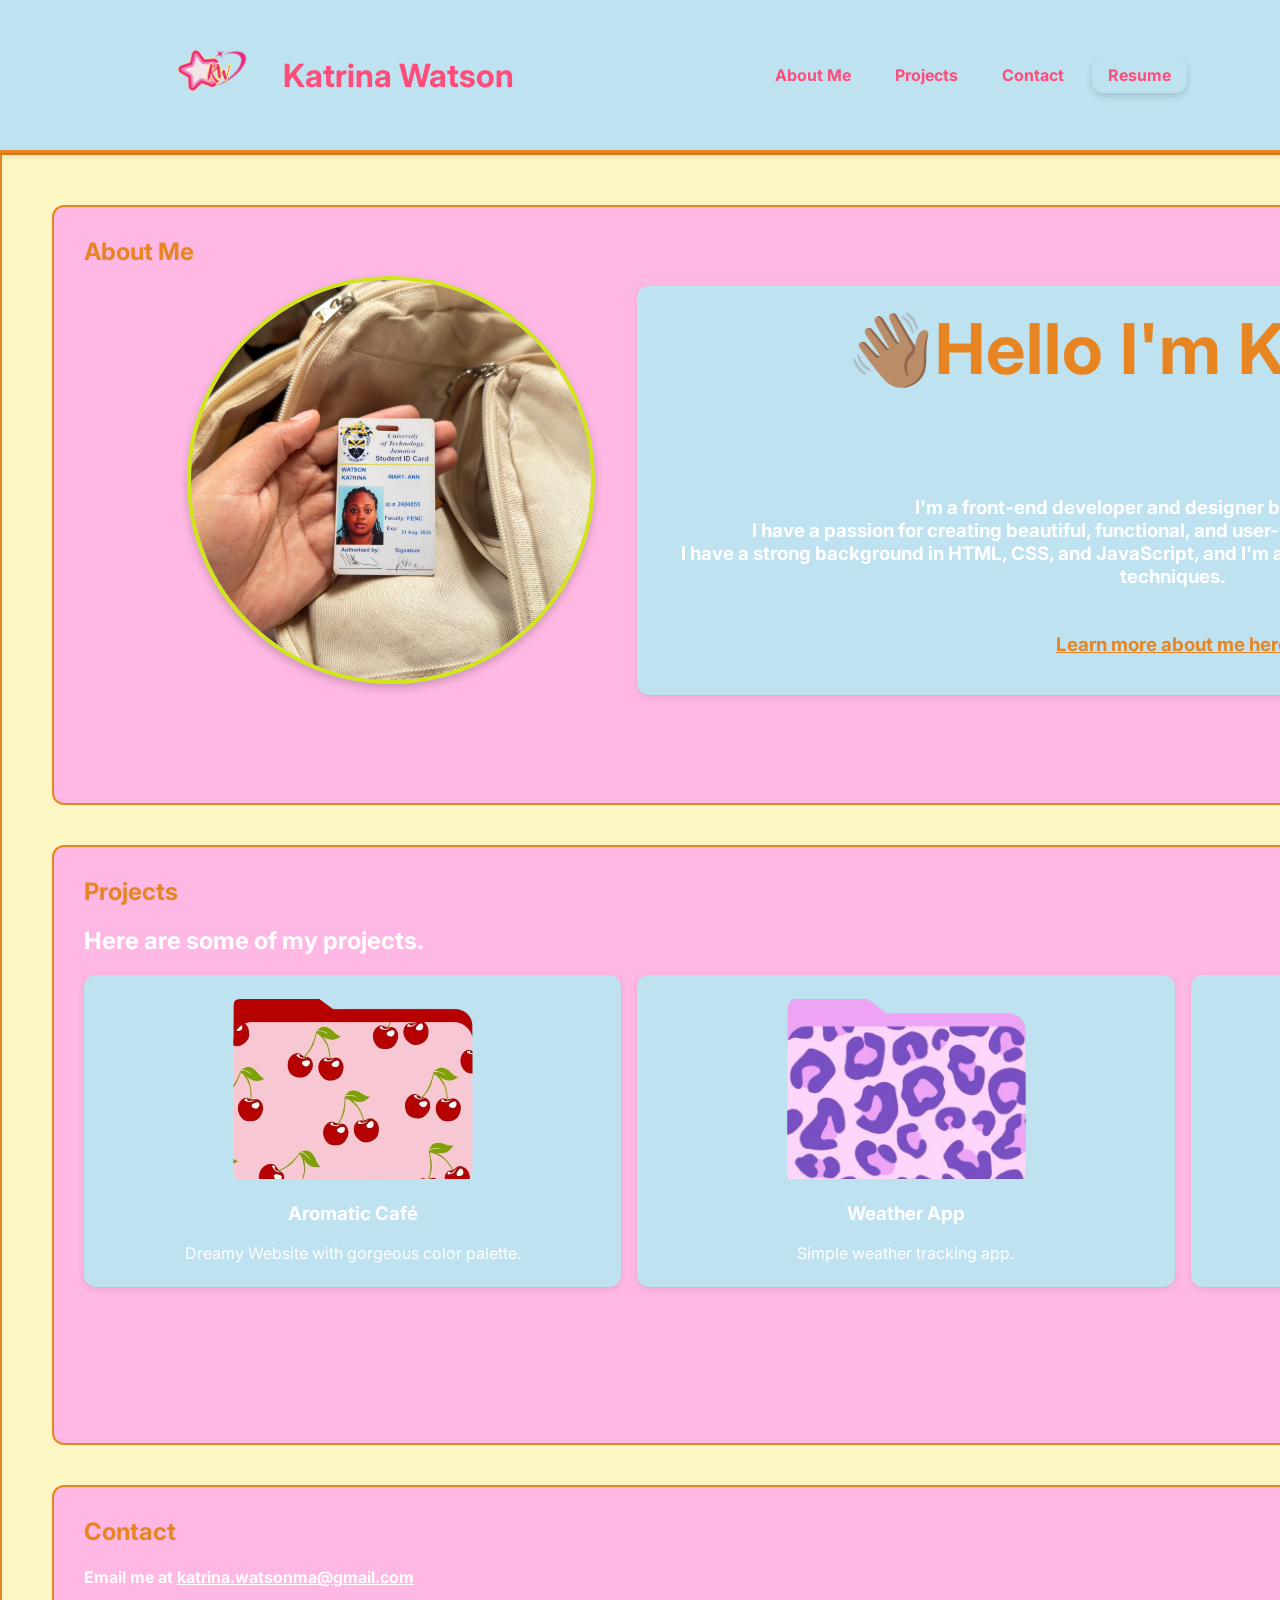
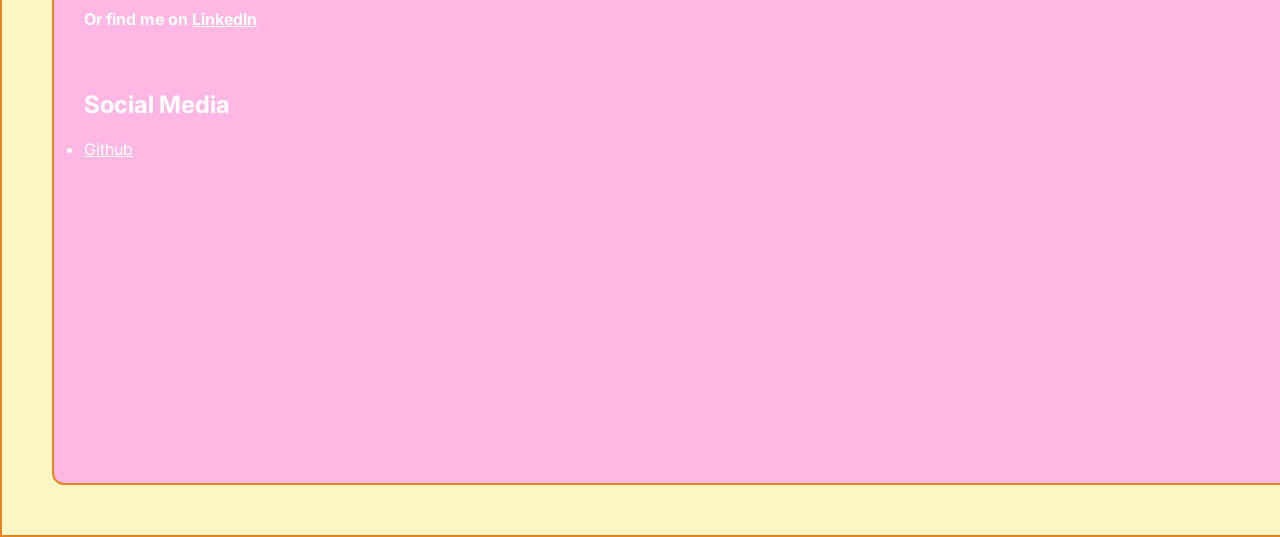
<file: codes/index.html>
<!DOCTYPE html>
    <html lang="en">
    <head>
        <meta charset="UTF-8">
        <meta name="viewport" content="width=device-width, initial-scale=1.0">
        <title>Katrina Watson Portfolio</title>
        <!-- Link to CSS -->
        <link rel="stylesheet" href="style.css">
        <link rel="stylesheet" href="about_me.html">

        <!-- Link to Google Fonts -->
        <link rel="preconnect" href="https://fonts.googleapis.com">
        <link rel="preconnect" href="https://fonts.gstatic.com" crossorigin>
        <link href="https://fonts.googleapis.com/css2?family=Inter:ital,opsz,wght@0,14..32,100..900;1,14..32,100..900&family=Ultra&display=swap" rel="stylesheet"> 

    </head> 
    <body>
        <!-- Navigation -->
        <nav class="navbar">
            <div class="logo">
                <img src="assets/KW.png" alt="logo">
            </div>
            <ul class="nav-tabs">
                <li><a href="#about" class="tab">About Me</a></li>
                <li><a href="#projects" class="tab">Projects</a></li>
                <li><a href="#contact" class="tab">Contact</a></li>
                <li>
                <a href="assets/Katrina_RESUME.pdf" target="_blank" class="resume">Resume</a>
                </li>
            </ul>
        </nav>

        <main>
            <div class="container">
                <div class="content"> 
                    <section id="about">
                        <h1>About Me</h1>
                            <a href="./about_me.html"></a>
                            <aside>
                                <div class="portfolio-img">
                                    <a href="mailto:katrina.watsonma@gmail.com?subject=IA Portfolio Grade and Feedback">
                                        <img src="assets/IMG_2188.JPG" alt="Portfolio Picture">
                                    </a>
                                </div>
                            </aside>

                            <article>
                                <div class="title">
                                    <h1>👋🏽Hello I'm Katrina!</h1>
                                </div>
                                <br>
                                &nbsp;
                                <h3>I'm a front-end developer and designer based in Jamaica. <br>
                                    I have a passion for creating beautiful, functional, and user-friendly websites and applications.<br>
                                    I have a strong background in HTML, CSS, and JavaScript, and I'm always eager to learn new technologies and techniques.
                                </h3>
                                <div class="link">
                                    <a href="about_me.html"><h3>Learn more about me here</h3></a>
                                </div>
                            </article>
                    </section>

                    <section id="projects">
                    <h1>Projects</h1>
                    <h2>Here are some of my projects.</h2>
                    <ul class="card-list">
                        <li class="card">
                            <a href="https://github.com/katrinax2/Graded_Lab1_2404855">
                               <img src="assets/cherry-fol.png" alt="project" class="card-img">
                            </a>
                            <h3 class="card-title">Aromatic Café</h3> 
                            <p class="card-text">Dreamy Website with gorgeous color palette.</p>
                        </li>
                        <li class="card">
                            <a href="https://github.com/katrinax2/Weather">
                                <img src="assets/print-fol.png" alt="project2" class="card-img">
                            </a>
                            <h3 class="card-title">Weather App</h3>
                            <p class="card-text">Simple weather tracking app.</p>
                        </li>
                        <li class="card">
                            <a href="https://github.com/katrinax2/sb-Lab1">
                                <img src="assets/f3.png" alt="project3" class="card-img">
                            </a>
                            <h3 class="card-title">Lab 1</h3>
                            <p class="card-text">Assignment 1</p>
                        </li>
                    </ul>
                    </section>
                    <section id="contact">
                                    <h1>Contact</h1>
                                    <h4>Email me at <a href="mailto:katrina.watsonma@gmail.com">katrina.watsonma@gmail.com</a></h4>
                                    <h4>Or find me on <a href="https://www.linkedin.com/in/katrina-watson-291094349/" target="_blank">LinkedIn</a></h4>
                                    &nbsp;
                                    &nbsp;
                                    &nbsp;
                                    <h2>Social Media</h2>
                                    <ul class="socials">
                                        <li><a href="https://www.instagram.com/katrina.watsonma/" target="_blank">Github</a></li>
                                    </ul>
                    </section>    
                </div>
            </div>
        </main>
    </body>
</html>
</file>
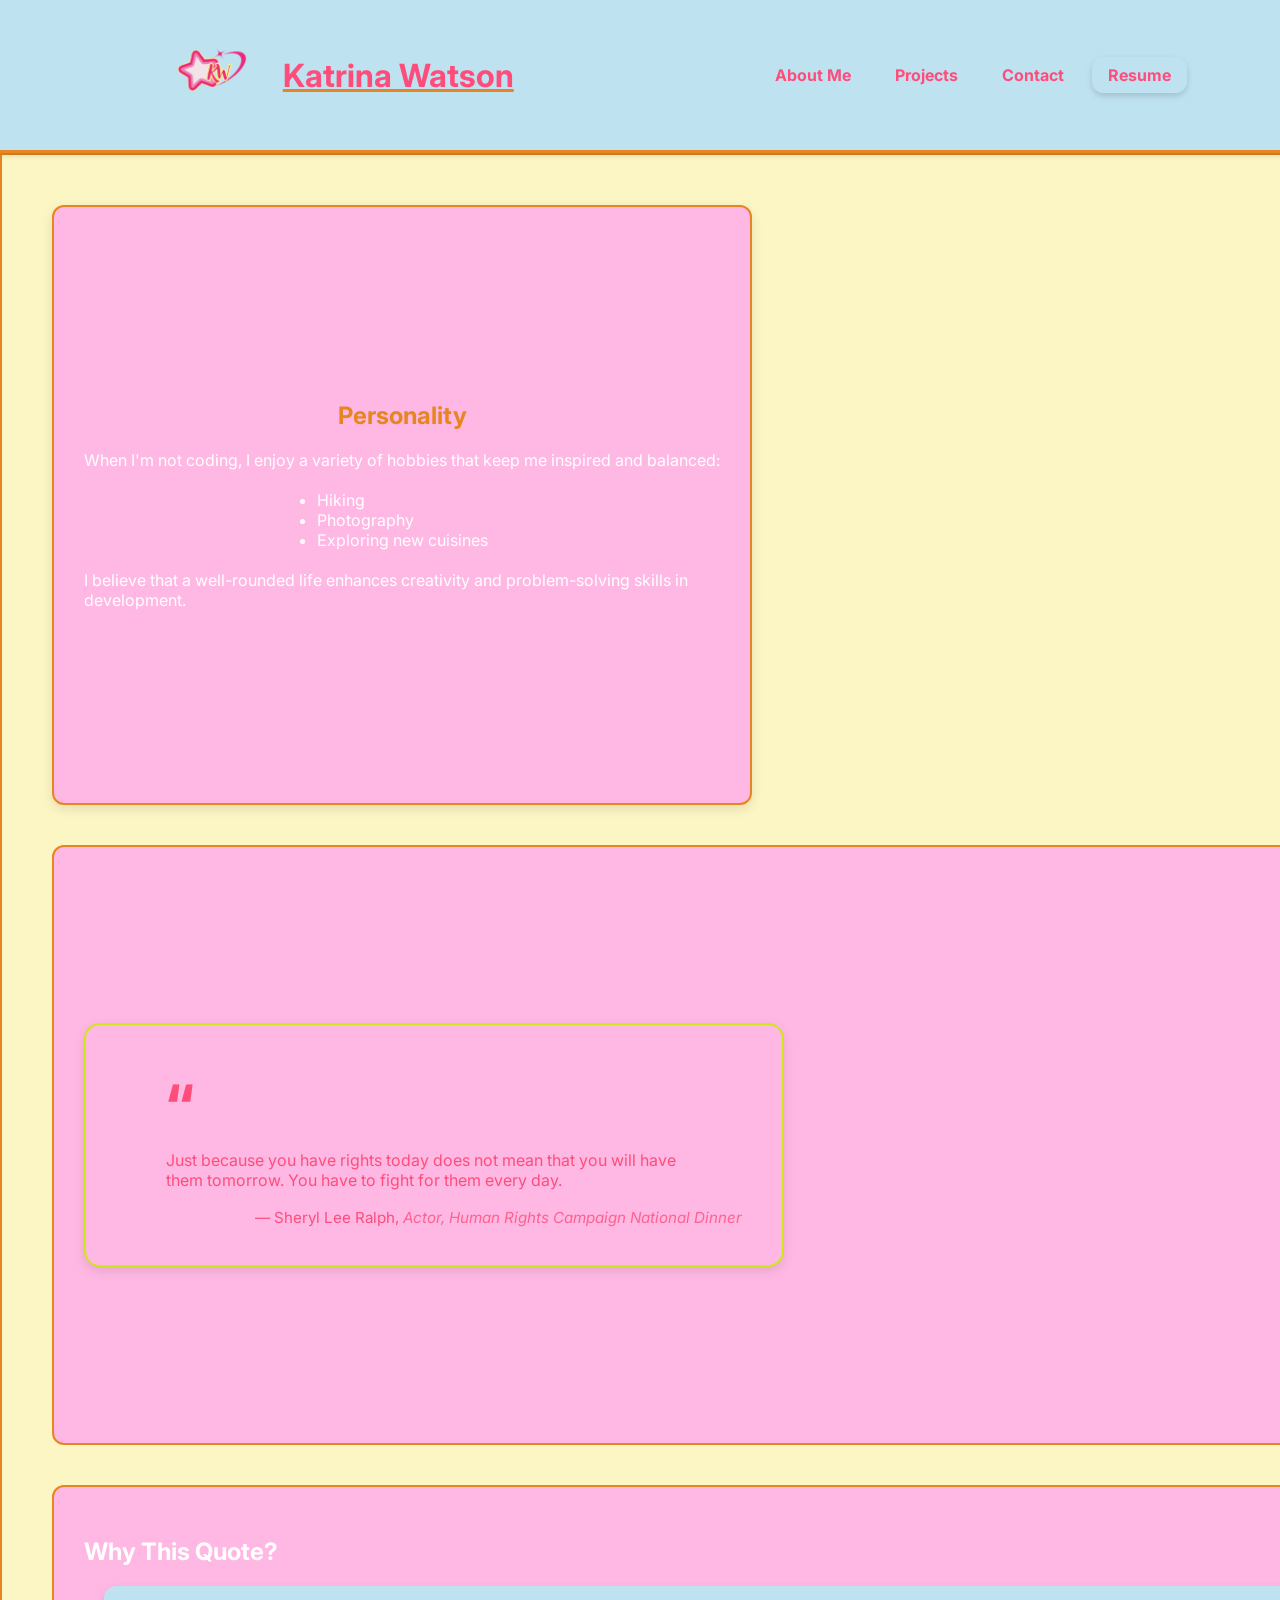
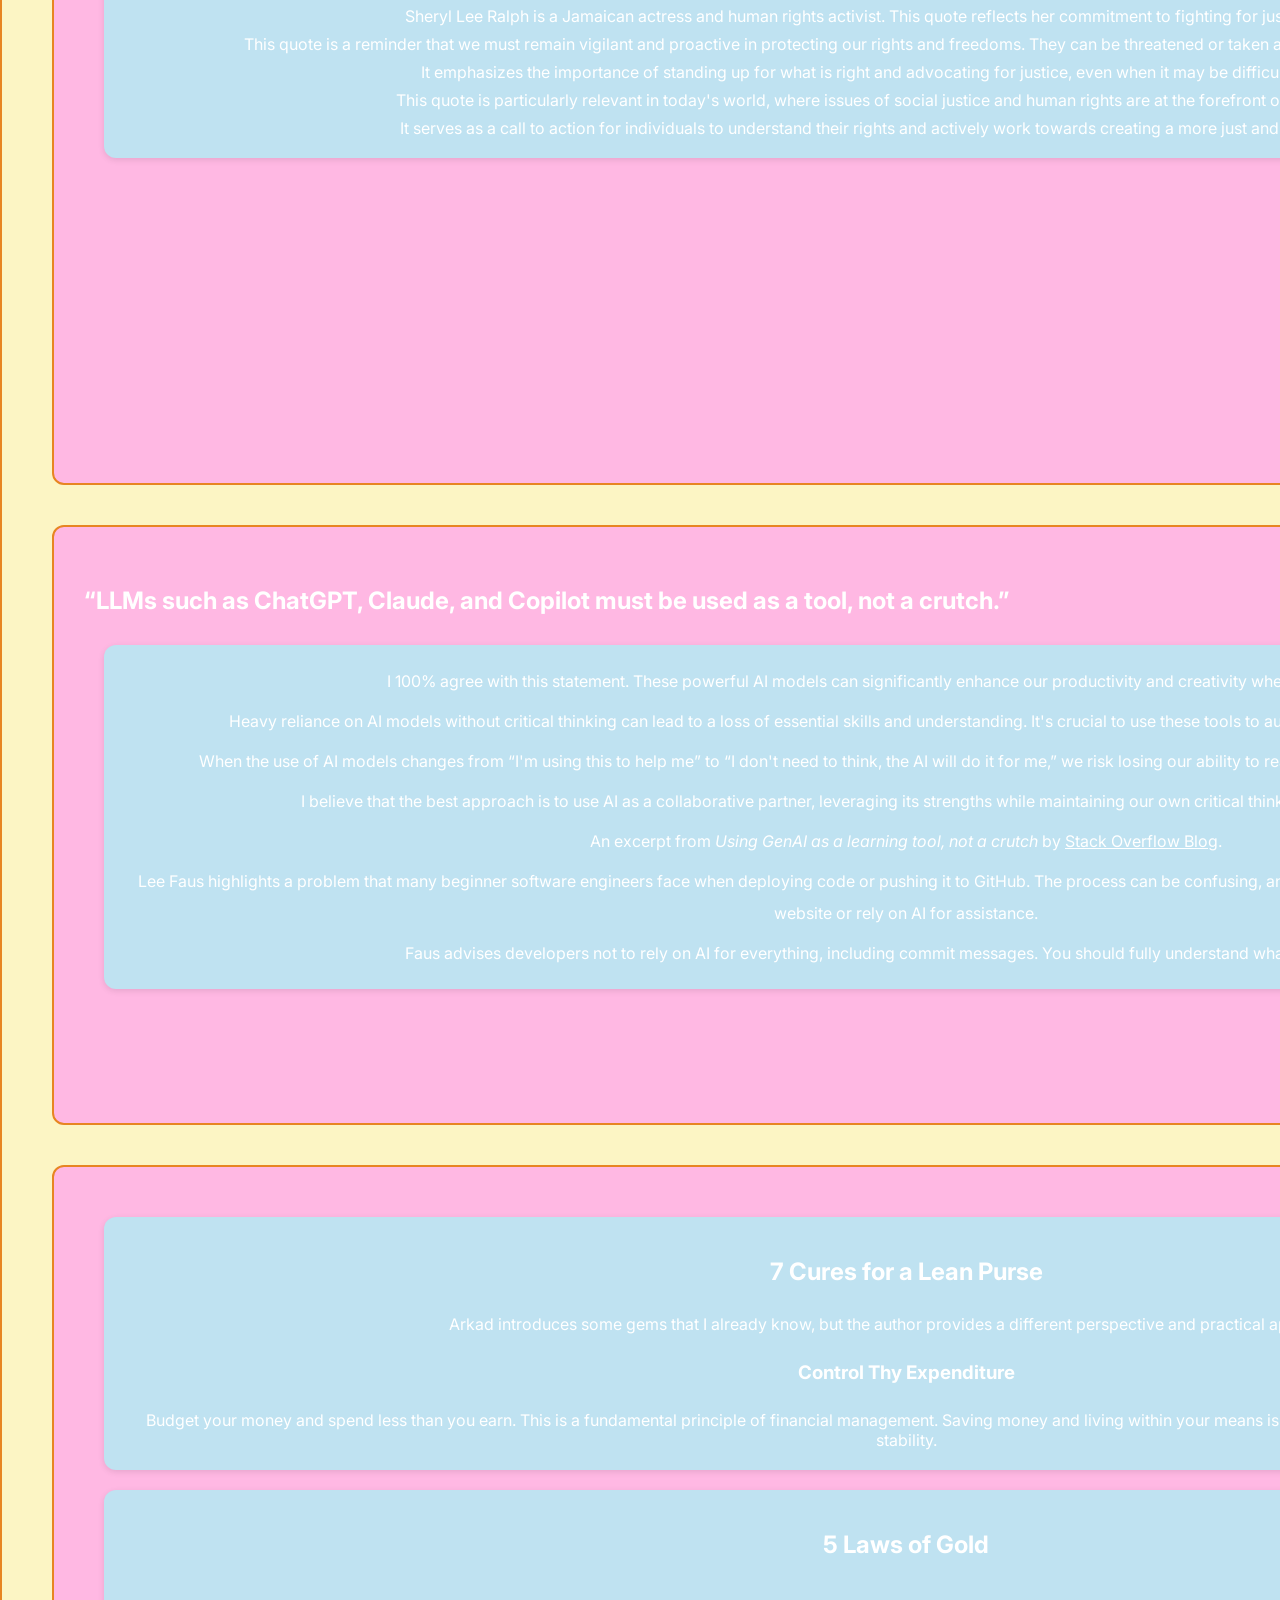
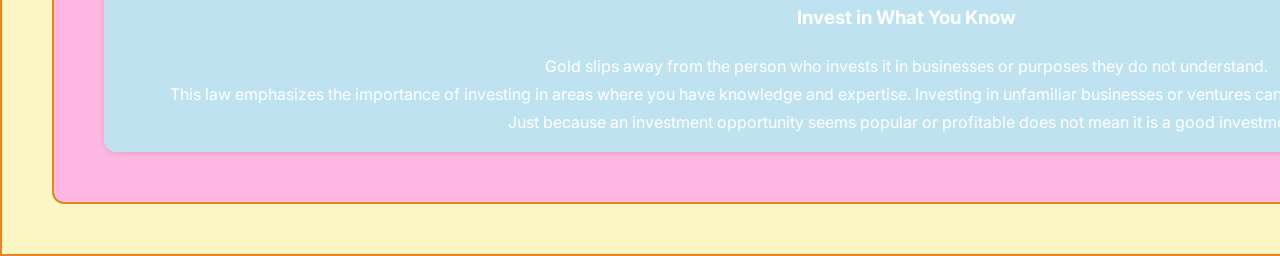
<file: codes/about_me.html>
<!doctype html>
<html lang="en">
<head>
    <meta charset="utf-8">
    <meta name="viewport" content="width=device-width, initial-scale=1">
    <title>About Me | Katrina Watson</title>
    <link rel="preconnect" href="https://fonts.googleapis.com">
    <link rel="preconnect" href="https://fonts.gstatic.com" crossorigin>
    <link href="https://fonts.googleapis.com/css2?family=Inter:ital,opsz,wght@0,14..32,100..900;1,14..32,100..900&family=Ultra&display=swap" rel="stylesheet">
    <link rel="stylesheet" href="./style.css">
</head>
<body>
    <header class="navbar">
        <a class="logo" href="index.html" aria-label="Katrina Watson home">
            <img src="assets/KW.png" alt="Katrina Watson logo">
        </a>
        <nav aria-label="Main navigation">
            <ul class="nav-tabs">
                <li><a href="index.html" class="tab" aria-current="page">About Me</a></li>
                <li><a href="projects.html" class="tab">Projects</a></li>
                <li><a href="contact.html" class="tab">Contact</a></li>
                <li><a href="assets/Katrina_RESUME.pdf" target="_blank" class="resume">Resume</a></li>
            </ul>
        </nav>
    </header>

    <main class="container">
        <div class="content">
            <section class="hobbies">
                <h1 id="personality-heading">Personality</h1>
                <p>When I'm not coding, I enjoy a variety of hobbies that keep me inspired and balanced:</p>
                <ul>
                    <li>Hiking</li>
                    <li>Photography</li>
                    <li>Exploring new cuisines</li>
                </ul>
                <p>I believe that a well-rounded life enhances creativity and problem-solving skills in development.</p>
            </section>

            <section class="quote">
                <figure class="quote-card">
                    <blockquote>
                        <p>Just because you have rights today does not mean that you will have them tomorrow. You have to fight for them every day.</p>
                    </blockquote>
                    <figcaption>— Sheryl Lee Ralph, <cite>Actor, Human Rights Campaign National Dinner</cite></figcaption>
                </figure>
            </section>

            <section class="background">
                <h2 id="quote-explanation-heading">Why This Quote?</h2>
                <article>
                    <p>Sheryl Lee Ralph is a Jamaican actress and human rights activist. This quote reflects her commitment to fighting for justice and equality.</p>
                    <p>This quote is a reminder that we must remain vigilant and proactive in protecting our rights and freedoms. They can be threatened or taken away if we do not actively defend them.</p>
                    <p>It emphasizes the importance of standing up for what is right and advocating for justice, even when it may be difficult or unpopular.</p>
                    <p>This quote is particularly relevant in today's world, where issues of social justice and human rights are at the forefront of public discourse.</p>
                    <p>It serves as a call to action for individuals to understand their rights and actively work towards creating a more just and equitable society.</p>
                </article>
            </section>

            <section class="review">
                <h2 id="ai-review-heading">“LLMs such as ChatGPT, Claude, and Copilot must be used as a tool, not a crutch.”</h2>
                <article>
                    <p>I 100% agree with this statement. These powerful AI models can significantly enhance our productivity and creativity when used responsibly.</p>
                    <p>Heavy reliance on AI models without critical thinking can lead to a loss of essential skills and understanding. It's crucial to use these tools to augment our capabilities, not replace them.</p>
                    <p>When the use of AI models changes from “I'm using this to help me” to “I don't need to think, the AI will do it for me,” we risk losing our ability to reason, analyze, and make informed decisions.</p>
                    <p>I believe that the best approach is to use AI as a collaborative partner, leveraging its strengths while maintaining our own critical thinking and problem-solving skills.</p>
                    <p>An excerpt from <cite>Using GenAI as a learning tool, not a crutch</cite> by <a href="https://stackoverflow.blog/2025/04/04/using-genai-as-a-learning-tool-not-a-crutch/" target="_blank" rel="noopener noreferrer">Stack Overflow Blog</a>.</p>
                    <p>Lee Faus highlights a problem that many beginner software engineers face when deploying code or pushing it to GitHub. The process can be confusing, and developers may be tempted to commit through the website or rely on AI for assistance.</p>
                    <p>Faus advises developers not to rely on AI for everything, including commit messages. You should fully understand what you're pushing.</p>
                </article>
            </section>

            <section class="chapter">
                <article>
                    <h2>7 Cures for a Lean Purse</h2>
                    <p>Arkad introduces some gems that I already know, but the author provides a different perspective and practical applications.</p>
                    <h3 class="highlight">Control Thy Expenditure</h3>
                    <p>Budget your money and spend less than you earn. This is a fundamental principle of financial management. Saving money and living within your means is essential for building wealth and achieving financial stability.</p>
                </article>
                <article>
                    <h2>5 Laws of Gold</h2>
                    <h3 class="highlight">Invest in What You Know</h3>
                    <p>Gold slips away from the person who invests it in businesses or purposes they do not understand.</p>
                    <p>This law emphasizes the importance of investing in areas where you have knowledge and expertise. Investing in unfamiliar businesses or ventures can lead to poor decision-making and financial loss.</p>
                    <p>Just because an investment opportunity seems popular or profitable does not mean it is a good investment.</p>
                </article>
            </section>
        </div>
    </main>
</body>
</html>
</file>
<file: codes/style.css>
:root {
  --color-base: #FCF5C4;      
  --color-back: #cfe618;      
  --color-tab-primary: #bfe2f1; 
  --color-tab-secondary: #ffb8e3;
  --color-tab-active: #fe4d7b;
  --color-accent: #e78522;
  --border-radius: 12px;

  /* Card styles */
 --card-bg:var(--color-tab-primary);
  --card-radius: 12px;
  --card-shadow: 0 2px 6px rgba(0,0,0,0.1);
  --card-border:var(--color-back)
  --card-shadow-hover: 0 6px 16px rgba(0,0,0,0.15);
  --card-transition: 0.5s;
} 

/* Navbar */
.navbar {
  position: sticky;
  top: 0;
  width: 100%;
  background: var(--color-tab-primary);
  display: flex;
  justify-content: space-around;
  align-items: center;
  padding: 15px 30px;
  border-bottom: 3px solid var(--color-accent);
  box-shadow: 0 2px 6px rgba(0,0,0,0.15);
  z-index: 1000;
}

.navbar .logo {
  font-weight: bold;
  color: var(--color-accent);
  font-size: 1.3rem;
}

.nav-tabs {
  display: flex;
  flex-wrap: wrap; 
  gap: 12px;
  justify-content: right; 
  margin: 0;
  list-style: none; 
} 

 .nav-tabs .tab {
  text-decoration: none;
  padding: 8px 16px;
  border-radius: var(--border-radius);
  background: var(--color-tab-primary);
  color: var(--color-tab-active);
  font-weight: bold;
  transition: all 0.3s ease;
}
.nav-tabs .resume {
  text-decoration: none;
  padding: 8px 16px;
  border-radius: var(--border-radius);
  background: var(--color-tab-primary);
  color: var(--color-tab-active);
  font-weight: bold;
  transition: all 0.3s ease;
  box-shadow: 0 3px 6px rgba(0,0,0,0.15);
}

.nav-tabs .resume:hover {
  box-shadow: 0 6px 12px rgba(0,0,0,0.25);
}

.nav-tabs .tab:hover,
.nav-tabs .tab:active {
  background: var(--color-tab-secondary);
  color: #fff;
} 

  /*LOGO */
.logo {
  display: flex;
  align-items: center; /* keeps image + text aligned vertically */
  margin: 0; /* reset default h1 margins */
} 
.logo img {
  height: 120px;
  width: auto;
  display: block;
}
/* Inline text after logo */
.logo::after {
  content: " Katrina Watson";  
  font-size: 2rem;
  font-weight: bold;
  color: #fe4d7b; 
  margin-left: 10px; 
}


body,h1,p,ul,li, html,article,section,aside {
  margin: 0;
  padding: 0; 
  scroll-behavior: smooth;
} 

.title h3 {
  color: var(--color-accent);
  font-family: "Inter", Arial, sans-serif;
  font-weight: 100;
  font-size: 30px;
  padding: 80px 0 20px 0;
  margin-right: 70px;
  text-align: center justify;
  letter-spacing: 2px;
  word-spacing: 1.5px;
  line-height: 1.4; 
}

.title h1 {
  color: var(--color-accent);
  font-family: "Inter", Arial, sans-serif;
  font-weight: bold;
  font-size: 70px; 
  margin: 30px;
  text-align: center;
  letter-spacing: 1px;

} 
article {
  display: flex;
  flex-direction: column;
  align-items: center;
  justify-content: center;
  text-align: center;
  gap: 0.5rem;
  padding: 20px;
  margin: 20px;
  border-radius: var(--border-radius);
  background: var(--color-tab-primary);
  box-shadow: var(--card-shadow);
  transition: transform var(--card-transition) ease-in, box-shadow var(--card-transition) ease;
}

.link {
  text-decoration: none;
  color: var(--color-accent);
  font-weight: bold;
  transition: color 0.3s ease;
  
}
aside /* about me image */ {
  gap: 10px;
  width: 30%;
  padding-left: 30px ;
  margin-left: 30px ;
  float: left;
  display: flex;
}  

 .portfolio-img {
  width: 400px;
  height: 400px;
  border-radius: 50%;
  box-shadow: 0 4px 8px rgba(0,0,0,0.2);
  overflow: hidden;     /* hides corners outside the circle */
  border: 4px solid #cfe618; 
  border-radius: 50%;
  margin: 10px auto 0;
  display: inline-block;
} 

.portfolio-img img {
  width: 100%;
  height: 100%;
  object-fit: cover;    /* scales image properly */
  display: block;
  object-position: center;
} 


/* Body */
body {
  height: 100%;
  font-family: 'Inter', Arial, sans-serif;
  background: #fff6f5;
  display: flex;
  flex-direction: column;
  justify-content: center;
  align-items: flex-start;
  min-height: 100vh;
} 

.container {
  width: 135%;
  height: 100%;
  background: var(--color-base);
  border: 2px solid var(--color-accent);
  position: relative;
  z-index: 1;
  padding: 40px;
  box-shadow: 0 10px 25px rgba(0,0,0,0.3);
  display: flex;
  flex-direction: column;
  gap: 40px;
  flex : 1;
} 


/* Content sections */
.content {
  display: flex;
  flex-direction: column;
  flex : 1;
  gap: 40px;
  overflow-y: auto;
  padding: 10px;

}

.content section {
  background: var(--color-tab-secondary);
  margin: var(--margin);
  min-height: 600px;
  color: #fff;
  padding: 30px;
  display: flexbox;
  flex-direction: column;
  justify-content: center;
  border-radius: 12px;
  border: 2px solid var(--color-accent);
  box-sizing: border-box;
  transition: transform 0.3s, box-shadow 0.3s;
}

.content section:hover {
  transform: translateY(-5px);
  box-shadow: 0 6px 12px rgba(0,0,0,0.2);
}

.content section h1 {
  color: var(--color-accent);
  margin-top: 0;
}

.content section a {
  color: var(--color-lime);
  text-decoration: underline;
}

.content section a:hover {
  color: var(--color-base);
}

/*CARDS*/
.card-img {
  width: 50%;
  height: 180px;
  object-fit: cover;
  border-radius: 10px 10px 0 0;
}

.card-list {
  list-style: none;
  display: flex;
  flex-wrap: wrap;
  gap: 1rem;
  padding: var(--padding);
  margin: var(--margin);
}

.card {
  background: var(--card-bg);
  width: 50%;
  padding: 1.5rem;
  border-radius: var(--card-radius);
  box-shadow: var(--card-shadow);
  flex: 1 1 200px;
  text-align: center;
  transition: transform var(--card-transition) ease-in, box-shadow var(--card-transition) ease;
  cursor: pointer;
}

.card:hover {
  transform: scale(1.05); /* transition bigger */
 box-shadow: var(--card-shadow-hover);
}

.footer {
  background: var(--color-tab-secondary);
  color: #fff;
  text-align: center;
  padding: 10px;
  border-radius: 8px;
  border: 2px solid var(--color-accent);
  font-size: 0.9rem; */
} 

/* ABOUT ME PAGE */
 
.review h1 {
  font-size: 1.5rem;
  font-weight: bold;
  color: var(--color-accent);
  margin-bottom: 10px;
}
.review {
  line-height: 2.0;
  justify-content: justify;
  padding: 8px 16px;
  color: var(--color-tab-active);

}

.hobbies {
 display: flex;
  flex-direction: row;
  align-items: center;
  gap: 20px;
  width: 100%;
  max-width: 700px;
  box-sizing: border-box;
  padding: 38px 40px 24px;
  border-radius: 16px;
  background: var(--color-tab-secondary);
  border: 2px solid var(--color-back);
  box-shadow: 0 4px 12px rgba(0, 0, 0, 0.1);
  color: var(--color-tab-active);

}

.quote {
    display: flex;
    justify-content: center;
    width: 100%;
    padding: 20px;
    box-sizing: border-box;
}

.quote-card {
    width: 100%;
    max-width: 700px;
    margin: 0;
    padding: 35px 40px;
    box-sizing: border-box;
    
    background: var(--color-tab-secondary);
    border: 2px solid var(--color-back);
    border-radius: 16px;
    box-shadow: 0 4px 12px rgba(0, 0, 0, 0.1);
    color: var(--color-tab-active);
}

.quote-card blockquote::before {
    content: "\201C";
    display: block;
    font-size: 4rem;
    font-weight: bold;
    line-height: 1;
    margin-bottom: 10px;
}
.quote-card figcaption {
    font-size: 0.95rem;
    line-height: 1.6;
    text-align: right;
}

.quote-card cite {
    font-style: italic;
    opacity: 0.8;
}
</file>
